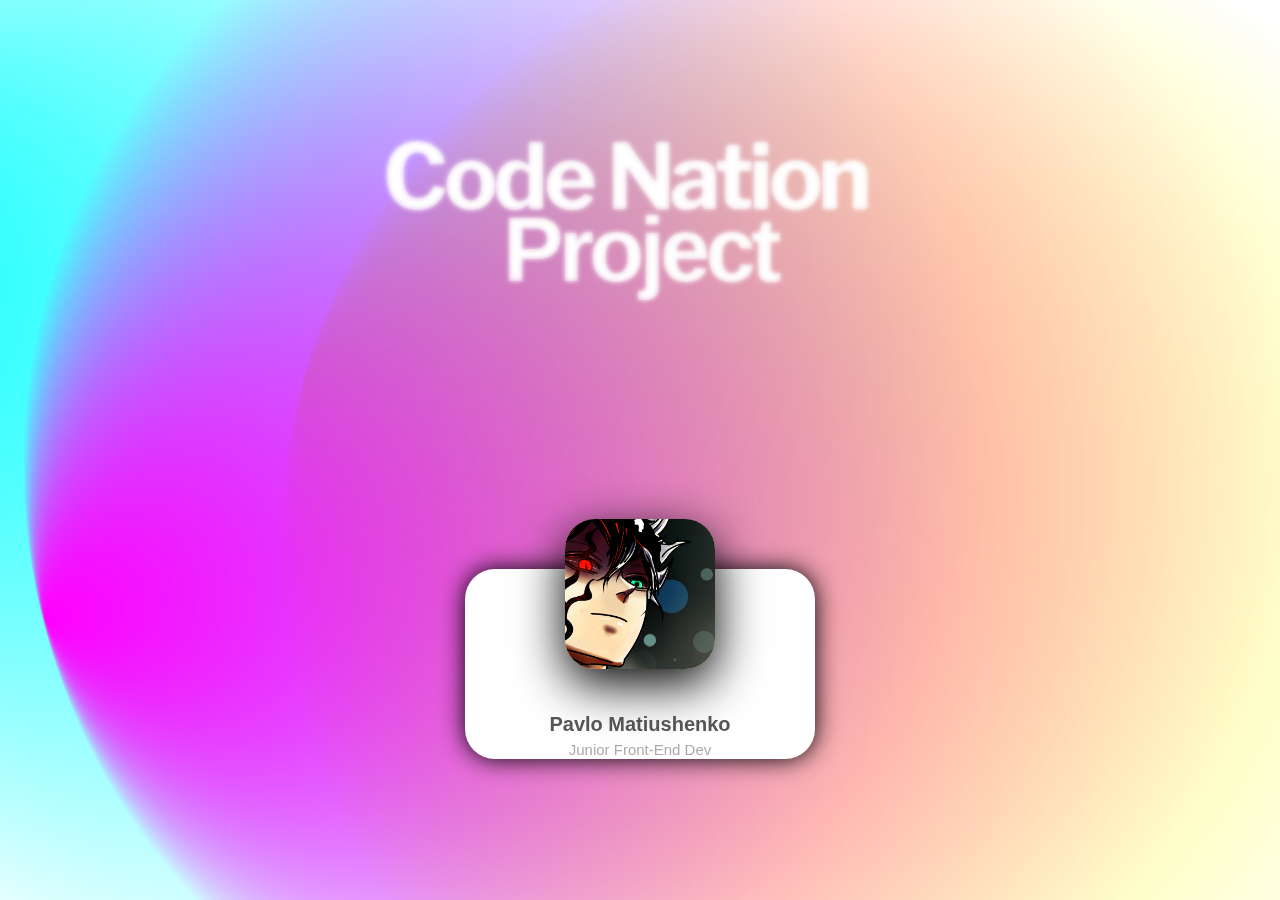
<file: index.html>
<!DOCTYPE html>
<html lang="en">
  <head>
    <meta charset="UTF-8" />
    <title>Main Page</title>
    <link rel="stylesheet" href="style.css" />
  </head>
    <svg viewBox="0 0 100 100" preserveAspectRatio="xMidYMid slice">
      <defs>
        <radialGradient
          id="Gradient1"
          cx="50%"
          cy="50%"
          fx="10%"
          fy="50%"
          r=".5"
        >
          <animate
            attributeName="fx"
            dur="34s"
            values="0%;3%;0%"
            repeatCount="indefinite"
          />
          <stop offset="0%" stop-color="#ff0" />
          <stop offset="100%" stop-color="#ff00" />
        </radialGradient>
        <radialGradient
          id="Gradient2"
          cx="50%"
          cy="50%"
          fx="10%"
          fy="50%"
          r=".5"
        >
          <animate
            attributeName="fx"
            dur="23.5s"
            values="0%;3%;0%"
            repeatCount="indefinite"
          />
          <stop offset="0%" stop-color="#0ff" />
          <stop offset="100%" stop-color="#0ff0" />
        </radialGradient>
        <radialGradient
          id="Gradient3"
          cx="50%"
          cy="50%"
          fx="50%"
          fy="50%"
          r=".5"
        >
          <animate
            attributeName="fx"
            dur="21.5s"
            values="0%;3%;0%"
            repeatCount="indefinite"
          />
          <stop offset="0%" stop-color="#f0f" />
          <stop offset="100%" stop-color="#f0f0" />
        </radialGradient>
      </defs>
      <rect x="0" y="0" width="100%" height="100%" fill="url(#Gradient1)">
        <animate
          attributeName="x"
          dur="20s"
          values="25%;0%;25%"
          repeatCount="indefinite"
        />
        <animate
          attributeName="y"
          dur="21s"
          values="0%;25%;0%"
          repeatCount="indefinite"
        />
        <animateTransform
          attributeName="transform"
          type="rotate"
          from="0 50 50"
          to="360 50 50"
          dur="17s"
          repeatCount="indefinite"
        />
      </rect>
      <rect x="0" y="0" width="100%" height="100%" fill="url(#Gradient2)">
        <animate
          attributeName="x"
          dur="23s"
          values="-25%;0%;-25%"
          repeatCount="indefinite"
        />
        <animate
          attributeName="y"
          dur="24s"
          values="0%;50%;0%"
          repeatCount="indefinite"
        />
        <animateTransform
          attributeName="transform"
          type="rotate"
          from="0 50 50"
          to="360 50 50"
          dur="18s"
          repeatCount="indefinite"
        />
      </rect>
      <rect x="0" y="0" width="100%" height="100%" fill="url(#Gradient3)">
        <animate
          attributeName="x"
          dur="25s"
          values="0%;25%;0%"
          repeatCount="indefinite"
        />
        <animate
          attributeName="y"
          dur="26s"
          values="0%;25%;0%"
          repeatCount="indefinite"
        />
        <animateTransform
          attributeName="transform"
          type="rotate"
          from="360 50 50"
          to="0 50 50"
          dur="19s"
          repeatCount="indefinite"
        />
      </rect>
    </svg>
    <h1>
      Code Nation<br />
      <span> Project</span>
    </h1>
    <div class="card">
      <div class="imgBx">
        <img src="img.jpg" alt="image_profile" />
      </div>
      <div class="content">
        <div class="details">
          <h2>Pavlo Matiushenko <br /><span>Junior Front-End Dev</span></h2>
          <div class="data">
            <h3><br /><span></span></h3>
            <h3><br /><span></span></h3>
            <h3><br /><span></span></h3>
          </div>
          <div class="actionBtn">
            <form action="navbar.html">
              <button>About</button>
            </form>
            <form action="https://github.com/Bilda49">
              <button>My GitHub</button>
            </form>
          </div>
        </div>
      </div>
    </div>
  </body>
</html>
</file>
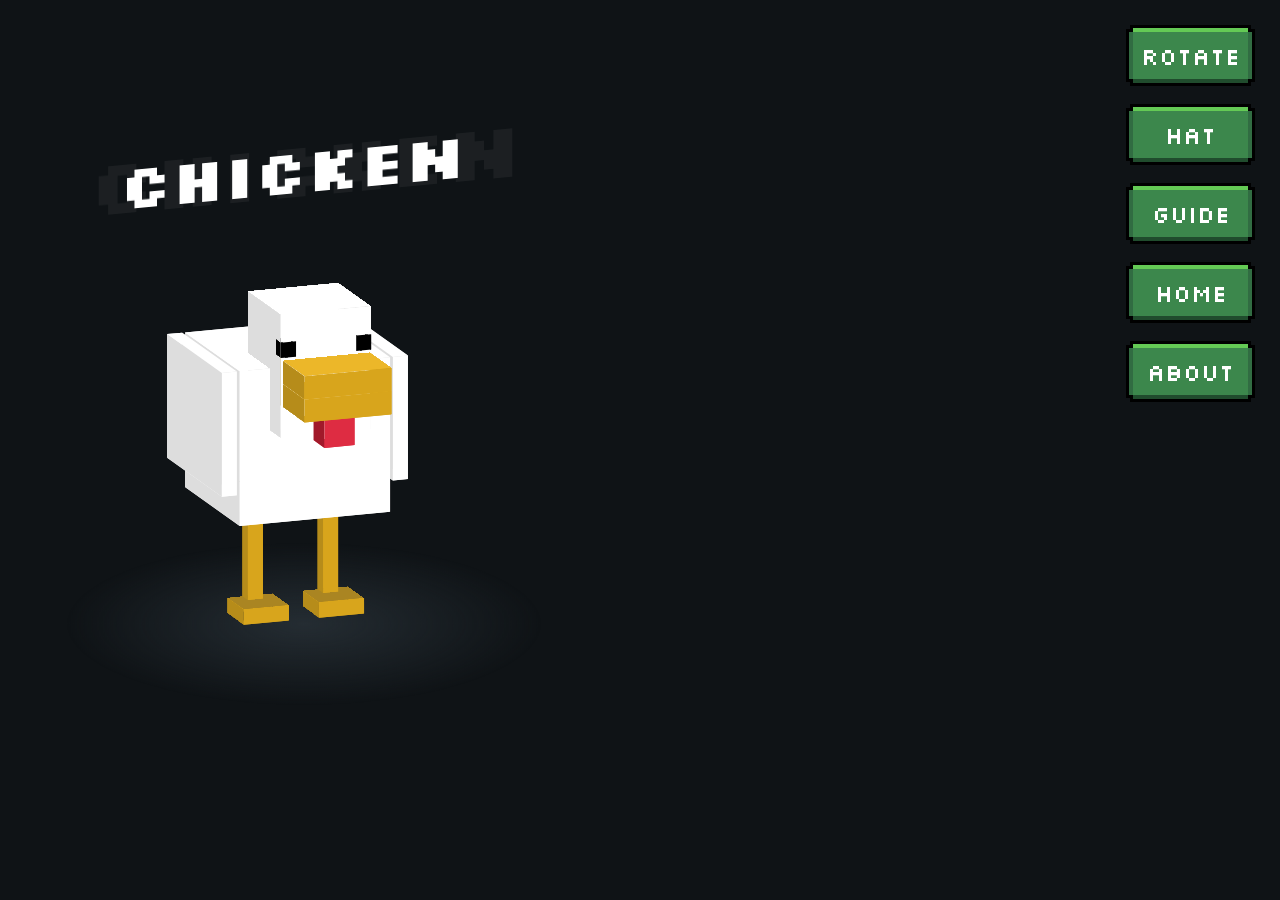
<file: chicken.html>
<!DOCTYPE html>
<html lang="en">
  <head>
    <meta charset="UTF-8" />
    <meta http-equiv="X-UA-Compatible" content="IE=edge" />
    <meta name="viewport" content="width=device-width, initial-scale=1.0" />
    <link rel="stylesheet" href="style_for_chicken.css" />
    <title>Chicken</title>
  </head>

  <body>
    <input type="checkbox" id="rotate" name="rotate" />
    <input type="checkbox" id="poke" name="poke" />
    <input type="checkbox" id="hat" name="hat" />
    <label id="poke-label" for="poke"></label>
    <div id="controls">
      <div><label id="rotate-label" for="rotate">Rotate</label></div>
      <div><label id="hat-label" for="hat">Hat</label></div>
      <div>
        <a
          target="_blank"
          id="link"
          href="https://fjolt.com/article/css-minecraft-chicken"
          >Guide</a
        >
      </div>
      <div>
        <a id="link" href="index.html">Home</a>
      </div>
      <div>
        <a id="link" href="navbar.html">About</a>
      </div>
    </div>
    <div id="chicken">
      <h1>CHICKEN</h1>
      <div class="c2">
        <div class="cube body">
          <div class="front"></div>
          <div class="bottom"></div>
          <div class="left"></div>
          <div class="right"></div>
        </div>
      </div>
      <div class="c3">
        <div class="cube head">
          <div class="front"></div>
          <div class="bottom"></div>
          <div class="left"></div>
          <div class="right"></div>
        </div>
      </div>
      <div class="c4 quack">
        <div class="cube beak top-beak">
          <div class="front"></div>
          <div class="bottom"></div>
          <div class="left"></div>
          <div class="right"></div>
        </div>
      </div>
      <div class="c4 quack-anti">
        <div class="cube beak bottom-beak">
          <div class="front"></div>
          <div class="bottom"></div>
          <div class="left"></div>
          <div class="right"></div>
        </div>
      </div>
      <div class="c5">
        <div class="cube comb">
          <div class="front"></div>
          <div class="bottom"></div>
          <div class="left"></div>
          <div class="right"></div>
        </div>
      </div>
      <div class="c6">
        <div class="cube eye">
          <div class="front"></div>
          <div class="bottom"></div>
          <div class="left"></div>
          <div class="right"></div>
        </div>
      </div>
      <div class="c7">
        <div class="cube eye">
          <div class="front"></div>
          <div class="bottom"></div>
          <div class="left"></div>
          <div class="right"></div>
        </div>
      </div>
      <div class="c8">
        <div class="cube leg">
          <div class="front"></div>
          <div class="bottom"></div>
          <div class="left"></div>
          <div class="right"></div>
        </div>
      </div>
      <div class="c9">
        <div class="cube leg">
          <div class="front"></div>
          <div class="bottom"></div>
          <div class="left"></div>
          <div class="right"></div>
        </div>
      </div>
      <div class="c10">
        <div class="cube foot">
          <div class="front"></div>
          <div class="bottom"></div>
          <div class="left"></div>
          <div class="right"></div>
        </div>
      </div>
      <div class="c11">
        <div class="cube foot">
          <div class="front"></div>
          <div class="bottom"></div>
          <div class="left"></div>
          <div class="right"></div>
        </div>
      </div>
      <div class="c12 anti-flutter">
        <div class="cube wing">
          <div class="front"></div>
          <div class="bottom"></div>
          <div class="left"></div>
          <div class="right"></div>
        </div>
      </div>
      <div class="c13 flutter">
        <div class="cube wing">
          <div class="front"></div>
          <div class="bottom"></div>
          <div class="left"></div>
          <div class="right"></div>
        </div>
      </div>
      <div class="c14">
        <div class="cube hat-rim">
          <div class="front"></div>
          <div class="bottom"></div>
          <div class="left"></div>
          <div class="right"></div>
        </div>
      </div>
      <div class="c15">
        <div class="cube hat-banner">
          <div class="front"></div>
          <div class="bottom"></div>
          <div class="left"></div>
          <div class="right"></div>
        </div>
      </div>
      <div class="c16">
        <div class="cube hat-top">
          <div class="front"></div>
          <div class="bottom"></div>
          <div class="left"></div>
          <div class="right"></div>
        </div>
      </div>
    </div>
    <div id="shadow"></div>
    <link rel="preconnect" href="https://fonts.googleapis.com" />
    <link rel="preconnect" href="https://fonts.gstatic.com" crossorigin />
    <link
      href="https://fonts.googleapis.com/css2?family=Silkscreen:wght@400;700&display=swap"
      rel="stylesheet"
    />
  </body>
</html>
</file>
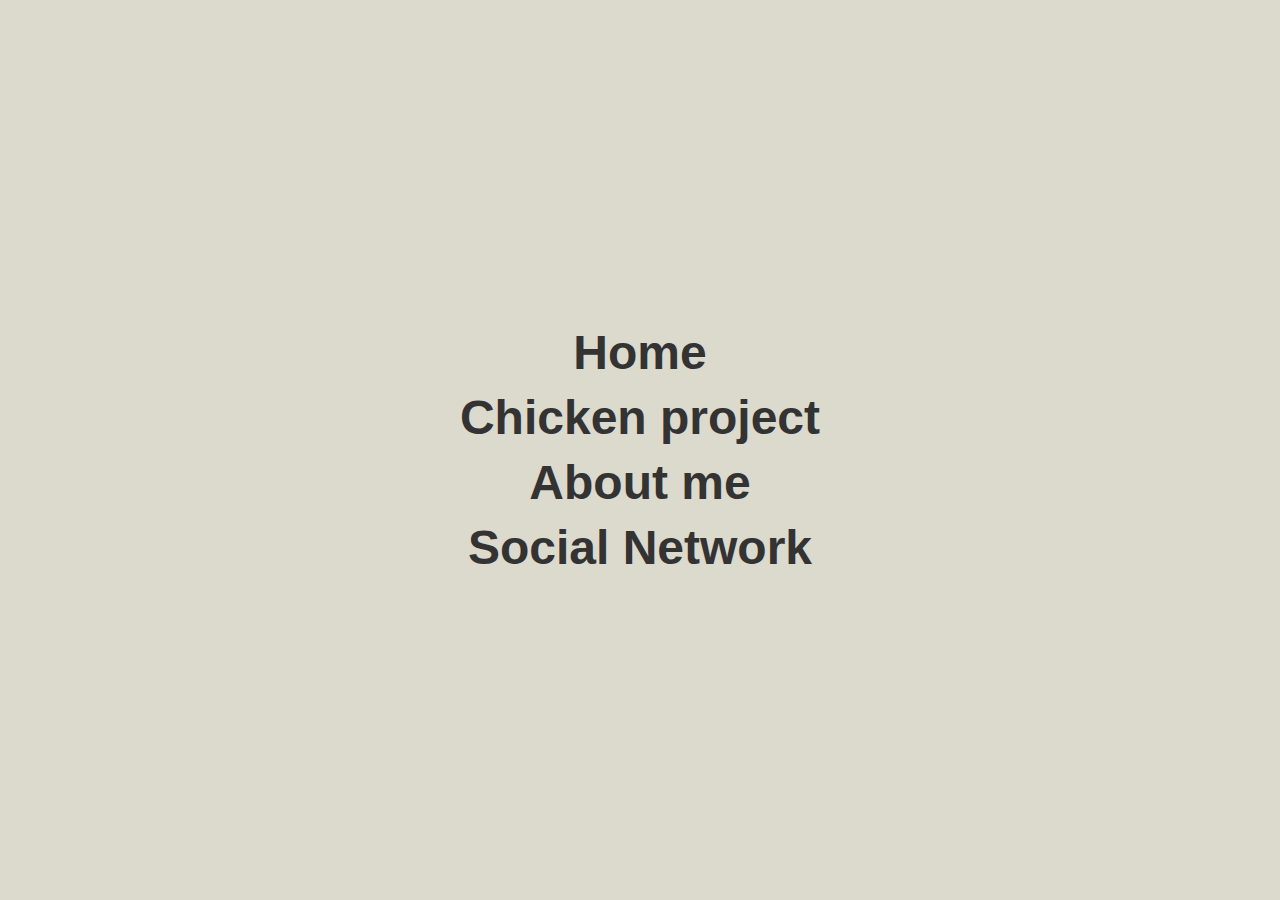
<file: navbar.html>
<!DOCTYPE html>
<html lang="en">
  <head>
    <meta charset="UTF-8" />
    <meta http-equiv="X-UA-Compatible" content="IE=edge" />
    <meta name="viewport" content="width=device-width, initial-scale=1.0" />
    <link rel="stylesheet" href="style_for_navbar.css" />
    <title>Navigation</title>
  </head>

  <body>
    <ul>
      <li><a href="index.html" data-text="Home">Home</a></li>
      <li>
        <a href="chicken.html" data-text="Chicken">Chicken project</a>
      </li>
      <li>
        <a href="about_me.pdf" data-text="About me" target="_blank">About me</a>
      </li>
      <li>
        <a href="social_network.html" data-text="social network"
          >Social Network</a
        >
      </li>
    </ul>
  </body>
</html>
</file>
<file: style.css>
@import url("https://fonts.googleapis.com/css?family=Libre+Franklin:400,700&subset=latin");
* {
  margin: 0;
  padding: 0;
  box-sizing: border-box;
  font-family: Arial, Helvetica, sans-serif;
}

body {
  place-items: center;
  display: grid;
  justify-content: center;
  align-items: center;
  min-height: 100vh;
  background: #fff;
  font-family: "Poppins", sans-serif;
  overflow: hidden;
}

h1 {
  font: 10vmin/0.8 "Libre Franklin";
  font-weight: 700;
  letter-spacing: -0.05em;
  color: rgba(255, 255, 255, 0.2666666667);
  text-shadow: 0 0 5px #fff;
  mix-blend-mode: overlay;
}

h1 span {
  padding: 120px;
}

svg {
  position: fixed;
  top: 0;
  left: 0;
  width: 100vw;
  height: 100vh;
}

.card {
  position: relative;
  width: 350px;
  height: 190px;
  background-color: #fff;
  border-radius: 30px;
  box-shadow: 0 0 25px black;
  transition: 0.5s;
}

.card:hover {
  height: 450px;
}

.imgBx {
  position: absolute;
  left: 50%;
  top: -50px;
  transform: translate(-50%);
  width: 150px;
  height: 150px;
  background: wheat;
  border-radius: 30px;
  box-shadow: 0 15px 50px black;
  overflow: hidden;
  transition: 0.5s;
}

.card:hover .imgBx {
  width: 250px;
  height: 250px;
}

.imgBx img {
  position: absolute;
  top: 0;
  left: 0;
  width: 100%;
  height: 100%;
  object-fit: cover;
}

.card .content {
  position: absolute;
  width: 100%;
  height: 100%;
  display: flex;
  justify-content: center;
  align-items: flex-end;
  overflow: hidden;
}

.card .content .details {
  padding: 40px;
  text-align: center;
  width: 100%;
  transition: 0.5px;
  transform: translateY(140px);
}

.card:hover .content .details {
  transform: translateY(0);
}

.card .content .details h2 {
  font-size: 1.25em;
  font-weight: 600;
  color: #555;
  line-height: 1.2em;
}

.card .content .details h2 span {
  font-size: 0.75em;
  font-weight: 500;
  opacity: 0.5;
}

.card .content .details .data {
  display: flex;
  justify-content: space-between;
  margin: 20px 0;
}

.card .content .details .data h3 {
  font-size: 1em;
  color: #555;
  line-height: 1.2em;
  font-weight: 600;
}

.card .content .details .data h3 span {
  font-size: 0.85em;
  font-weight: 400;
  opacity: 0.5;
}

.card .content .details .actionBtn {
  display: flex;
  justify-content: space-between;
}

.card .content .details .actionBtn button {
  padding: 10px 30px;
  border-radius: 5px;
  border: none;
  outline: none;
  font-size: 1em;
  font-weight: 500;
  background: #ff5f96;
  color: #fff;
  cursor: pointer;
}

.card .content .details .actionBtn form button:nth-child(2) {
  border: 1px solid #999;
  color: #999;
  background: #fff;
}
</file>
<file: style_for_chicken.css>
/* author: smpnjn */
body {
  background: rgb(15 19 22);
  font-family: "Silkscreen", cursive;
  overflow: hidden;
}
h1 {
  color: white;
  font-size: 4rem;
  position: absolute;
  transition: all 0.1s ease-out;
  top: -12rem;
  left: -10rem;
}

#hat:checked ~ #chicken h1 {
  top: -18rem;
}
#controls {
  position: absolute;
  top: 2rem;
  right: 2rem;
  z-index: 99999;
}
#rotate-label,
#hat-label,
#link {
  background: #3c874c;
  color: white;
  text-align: center;
  text-decoration: none;
  margin-bottom: 2rem;
  display: block;
  padding: 0.5rem;
  font-size: 1.5rem;
  box-shadow: 0 4px 0 #204c2d, 0 -4px #64ca55, 4px 0 #316c42, -4px 0 #316c42,
    0 -7px black, 0 7px black, 7px 0 black, -7px 0 black, -7px 3px black,
    -7px -3px black, 7px 3px black, 7px -3px black, -3px 7px black,
    3px 7px black, -3px -7px black, 3px -7px black;
  transform: scale(1);
  cursor: pointer;
}

.c14,
.c15,
.c16 {
  display: none;
}
#hat:checked ~ #chicken .c14,
#hat:checked ~ #chicken .c15,
#hat:checked ~ #chicken .c16 {
  display: block;
}

#rotate-label:hover,
#hat-label:hover,
#link:hover {
  background: #439356;
}
#rotate-label:active,
#hat-label:active,
#link:active {
  background: #439356;
  box-shadow: 0 4px 0 #204c2d, 0 -4px #64ca55, 4px 0 #316c42, -4px 0 #316c42,
    0 -7px white, 0 7px white, 7px 0 white, -7px 0 white, -7px 3px white,
    -7px -3px white, 7px 3px white, 7px -3px white, -3px 7px white,
    3px 7px white, -3px -7px white, 3px -7px white;
  transform: scale(1.05);
}
input[type="checkbox"] {
  display: none;
}
h1:before {
  content: "CHICKEN";
  position: absolute;
  font-size: 5rem;
  left: -2rem;
  top: -0.75rem;
  opacity: 0.05;
}
h1:after {
  font-family: "Font Awesome 5 Pro";
  content: "\f0d7";
  font-weight: 900;
  color: #ecb729;
  position: absolute;
  top: 4rem;
  left: calc(50% - 0.5rem);
}
#chicken {
  transform: rotateX(-15deg) rotateY(20deg);
  transform-style: preserve-3d;
  position: relative;
  left: 16rem;
  top: 16rem;
  transform-origin: 6rem 6rem;
  transform-style: preserve-3d;
  transition: all 0.1s ease-out;
  cursor: pointer;
}

#chicken:hover > h1 {
  transform: scale(1.1);
}

#chicken > div {
  height: 6rem;
  width: 6rem;
  position: relative;
  transform-style: preserve-3d;
}
#poke-label {
  position: absolute;
  top: 0;
  left: 0;
  width: 100%;
  height: 100%;
  z-index: 9999;
  cursor: pointer;
}
#shadow {
  background: radial-gradient(circle, rgb(37 45 51) 0%, rgba(9, 9, 121, 0) 70%);
  width: 30rem;
  height: 30rem;
  position: absolute;
  top: 24rem;
  left: 4rem;
  transform-style: preserve-3d;
  perspective: 500px;
  transform: rotateX(70deg);
  z-index: -1;
  filter: color-burn;
}
#chicken .c1 {
  position: absolute;
  top: 18rem;
}

#chicken .c2 {
  position: absolute;
  top: 6rem;
}

#chicken .c3 {
  position: absolute;
  transform: translateZ(2rem) translateY(2rem);
}

#chicken .c4 {
  position: absolute;
  top: 5rem;
  transform: translateZ(6rem);
}

#chicken .c5 {
  position: absolute;
  top: 8.2rem;
  transform: translateZ(4.5rem);
}
#chicken .c6 {
  position: absolute;
  top: 3.8rem;
  transform: translateZ(2.05rem);
}
#chicken .c7 {
  position: absolute;
  top: 3.8rem;
  left: 5rem;
  transform: translateZ(2.05rem);
}
#chicken .c8 {
  position: absolute;
  top: 16rem;
  left: 5rem;
  transform: translateZ(-4rem);
}
#chicken .c9 {
  position: absolute;
  top: 16rem;
  left: 0rem;
  transform: translateZ(-4rem);
}
#chicken .c10 {
  position: absolute;
  top: 22rem;
  left: -1rem;
  transform: translateZ(-2rem);
}
#chicken .c11 {
  position: absolute;
  top: 22rem;
  left: 4rem;
  transform: translateZ(-2rem);
}
#chicken .c12 {
  position: absolute;
  top: 6rem;
  left: calc(-3rem - 3px);
}
#chicken .c13 {
  position: absolute;
  top: 6rem;
  left: calc(8rem + 3px);
}

#chicken .c14 {
  transform: translateZ(4rem) translateY(0rem);
}
#chicken .c15 {
  transform: translateZ(3rem) translateY(-8rem);
}
#chicken .c16 {
  transform: translateZ(3rem) translateY(-18rem);
}
.cube {
  position: relative;
  height: 6em;
  width: 6em;
  transform-style: preserve-3d;
}

.cube > div,
.cube:after,
.cube:before {
  content: "";
  position: absolute;
  height: 100%;
  width: 100%;
  transform-style: preserve-3d;
  background: white;
}

.cube.beak > div,
.cube.beak:after,
.cube.beak:before,
.cube.leg > div,
.cube.leg:after,
.cube.leg:before,
.cube.foot > div,
.cube.foot:after,
.cube.foot:before {
  background: #d8a51c;
}

.cube.hat-banner > div,
.cube.hat-banner:after,
.cube.hat-banner:before {
  background: #e63131;
}
.cube.hat-banner .left {
  background: #bf2f2f;
}
.cube.hat-rim > div,
.cube.hat-rim:after,
.cube.hat-rim:before,
.cube.hat-top > div,
.cube.hat-top:after,
.cube.hat-top:before {
  background: #060607;
}
.cube.hat-rim .left,
.cube.hat-top .left {
  background: black;
}
.cube.beak:before {
  background: #ecb729;
}
.cube.beak .left,
.cube.foot .left,
.cube.leg .left {
  background: #b68c1a;
}
.cube.foot:before {
  background: #aa8522;
}
.cube.comb > div,
.cube.comb:after,
.cube.comb:before {
  background: #de2c42;
}
.cube.comb .left {
  background: #a1192a;
}
.cube.eye > div,
.cube.eye:after,
.cube.eye:before {
  background: black;
}

.cube:before {
  transform: rotateX(-90deg);
  transform-origin: 0 0;
}

.cube:after {
  transform: translateZ(-6rem);
  transform-origin: 0 50%;
}

.cube .left {
  transform: rotateY(90deg);
  transform-origin: 0 0;
  background: #ddd;
}

.cube .right {
  transform-origin: 100% 0;
  background: #ddd;
  transform: rotateY(-90deg);
}

.cube .bottom {
  transform: rotateX(90deg);
  transform-origin: 100% 100%;
}

.cube.body {
  width: 10rem;
  height: 10rem;
  left: -2rem;
}
.cube.head {
  width: 6rem;
  height: 8rem;
}
.cube.beak {
  width: 5.8rem;
  left: 0.1rem;
  height: 1.5rem;
}
.cube.beak.bottom-beak {
  top: 1.52rem;
}
.cube.comb {
  width: 2rem;
  left: 2rem;
  height: 2rem;
}
.cube.eye {
  width: 1rem;
  height: 1rem;
}
.cube.leg {
  width: 1rem;
  height: 6rem;
}
.cube.wing {
  width: 1rem;
  height: 8rem;
}
.cube.foot {
  width: 3rem;
  height: 1rem;
}

.cube.head:before {
  height: 6rem;
}
.cube.wing .left,
.cube.wing .right {
  height: 8rem;
  width: 10rem;
}
.cube.wing .right {
  transform-origin: 1rem 0;
  transform: rotateY(90deg) translateX(1rem);
}
.cube.hat-rim {
  height: 2rem;
  width: 10rem;
  left: -2rem;
}
.cube.hat-banner {
  height: 2rem;
  width: 8rem;
  left: -1rem;
}

.cube.hat-top {
  height: 4rem;
  width: 8rem;
  left: -1rem;
}
.cube.hat-top:before {
  height: 8rem;
  width: 8rem;
}
.cube.wing:before {
  height: 10rem;
  width: 1rem;
}
.cube.hat-rim:before,
.cube.hat-rim .bottom {
  height: 10rem;
  width: 10rem;
}
.cube.hat-banner:before,
.cube.hat-banner .bottom {
  height: 8rem;
  width: 8rem;
}
.cube.hat-rim .bottom {
  transform: translateY(-9rem) rotatex(90deg);
}
.cube.hat-banner .bottom {
  transform: translateY(-8rem) rotatex(90deg);
}
.cube.wing .bottom {
  height: 10rem;
  width: 1rem;
  transform-origin: 0rem 8rem;
  transform: rotateX(90deg) translateY(-2rem);
}
.cube.leg:before,
.cube.leg .bottom {
  display: none;
}
.cube.beak:before {
  height: 6rem;
}
.cube.foot:before {
  height: 3rem;
}
.cube.foot:after {
  transform: translateZ(-3rem);
}
.cube.leg:after {
  transform: translateZ(-1rem);
}
.cube.leg:after {
  transform: translateZ(-1rem);
}
.cube.eye:after {
  transform: translateZ(-1rem);
}
.cube.body:after,
.cube.wing:after {
  transform: translateZ(-10rem);
}
.cube.hat-rim:after {
  transform: translateZ(-10rem);
}
.cube.hat-banner:after {
  transform: translateZ(-8rem);
}
.cube.hat-top:after {
  transform: translateZ(-8rem);
}

.flutter {
  animation: flutter 2s infinite;
  transform-origin: 0 0;
}
.anti-flutter {
  animation: anti-flutter 2s infinite;
  transform-origin: 1rem 0;
}

#rotate:checked ~ #chicken {
  animation: rotate 2s 1 forwards;
}
#rotate ~ #chicken {
  animation: anti-rotate 2s 1 forwards;
}

#poke:checked ~ #chicken .quack {
  animation: quack 0.4s 1 forwards;
}
#poke:checked ~ #chicken .quack-anti {
  animation: quack-anti 0.4s 1 forwards;
}

#poke ~ #chicken .quack {
  animation: quack-clone 0.4s 1 forwards;
}
#poke ~ #chicken .quack-anti {
  animation: quack-anti-clone 0.4s 1 forwards;
}

@keyframes flutter {
  0% {
    transform: rotateZ(0deg);
  }
  15% {
    transform: rotateZ(-35deg);
  }
  30% {
    transform: rotateZ(-15deg);
  }
  45% {
    transform: rotateZ(-70deg);
  }
  60% {
    transform: rotateZ(0deg);
  }
}
@keyframes aggressively-flutter {
  0% {
    transform: rotateZ(0deg);
  }
  15% {
    transform: rotateZ(-90deg);
  }
  30% {
    transform: rotateZ(-45deg);
  }
  45% {
    transform: rotateZ(-90deg);
  }
  60% {
    transform: rotateZ(-45deg);
  }
  75% {
    transform: rotateZ(-90deg);
  }
  90% {
    transform: rotateZ(-45deg);
  }
  100% {
    transform: rotateZ(0deg);
  }
}

@keyframes aggressively-flutter-anti {
  0% {
    transform: rotateZ(0deg);
  }
  15% {
    transform: rotateZ(90deg);
  }
  30% {
    transform: rotateZ(45deg);
  }
  45% {
    transform: rotateZ(90deg);
  }
  60% {
    transform: rotateZ(45deg);
  }
  75% {
    transform: rotateZ(90deg);
  }
  90% {
    transform: rotateZ(45deg);
  }
  100% {
    transform: rotateZ(0deg);
  }
}
@keyframes anti-flutter {
  0% {
    transform: rotateZ(0deg);
  }
  15% {
    transform: rotateZ(35deg);
  }
  30% {
    transform: rotateZ(15deg);
  }
  45% {
    transform: rotateZ(70deg);
  }
  60% {
    transform: rotateZ(0deg);
  }
}
@keyframes rotate {
  0% {
    transform: rotateX(-15deg) rotateY(20deg);
  }
  100% {
    transform: rotateX(-15deg) rotateY(380deg);
  }
}
@keyframes anti-rotate {
  0% {
    transform: rotateX(-15deg) rotateY(380deg);
  }
  100% {
    transform: rotateX(-15deg) rotateY(20deg);
  }
}
@keyframes quack {
  0% {
    transform: rotateX(0deg) translateZ(6rem);
  }
  50% {
    transform: rotateX(5deg) translateZ(7rem);
  }
  100% {
    transform: rotateX(0) translateZ(6rem);
  }
}
@keyframes quack-anti {
  0% {
    transform: rotateX(0deg) translateZ(6rem);
  }
  50% {
    transform: rotateX(-5deg) translateZ(7rem);
  }
  100% {
    transform: rotateX(0) translateZ(6rem);
  }
}
@keyframes quack-clone {
  0% {
    transform: rotateX(0deg) translateZ(6rem);
  }
  50% {
    transform: rotateX(5deg) translateZ(7rem);
  }
  100% {
    transform: rotateX(0) translateZ(6rem);
  }
}
@keyframes quack-anti-clone {
  0% {
    transform: rotateX(0deg) translateZ(6rem);
  }
  50% {
    transform: rotateX(-5deg) translateZ(7rem);
  }
  100% {
    transform: rotateX(0) translateZ(6rem);
  }
}

@media screen and (max-width: 700px) {
  @keyframes rotate {
    0% {
      transform: rotateX(-15deg) rotateY(20deg);
    }
    100% {
      transform: rotateX(-15deg) rotateY(20deg);
    }
  }
  @keyframes anti-rotate {
    0% {
      transform: rotateX(-15deg) rotateY(20deg);
    }
    100% {
      transform: rotateX(-15deg) rotateY(20deg);
    }
  }
  #rotate-label {
    display: none;
  }

  #poke ~ #chicken .quack {
    animation: none;
  }
  #poke ~ #chicken .quack-anti {
    animation: none;
  }

  @keyframes quack {
    0% {
      transform: rotateX(0deg) translateZ(6rem);
    }
    100% {
      transform: rotateX(0) translateZ(6rem);
    }
  }
  @keyframes quack-anti {
    0% {
      transform: rotateX(0deg) translateZ(6rem);
    }
    100% {
      transform: rotateX(0) translateZ(6rem);
    }
  }
}
</file>
<file: style_for_navbar.css>
/* author: zouraiz */
@import url("https://fonts.googleapis.com/css2?family=Zilla+Slab:wght@300&display=swap");

* {
  margin: 0;
  padding: 0;
  box-sizing: border-box;
  font-family: "Cairo", sans-serif;
}
body {
  display: flex;
  justify-content: center;
  align-items: center;
  min-height: 100vh;
  overflow: hidden;
  background: #dcd9cd;
}
ul {
  position: relative;
}
ul li {
  list-style: none;
  text-align: center;
}
ul li a {
  color: #333;
  text-decoration: none;
  font-size: 3em;
  padding: 5px 20px;
  display: inline-flex;
  font-weight: 700;
  transition: 0.5s;
}
ul:hover li a {
  color: #0002;
}
ul li:hover a {
  color: #000;
  background: transparent;
}
ul li a:before {
  content: "";
  position: absolute;
  top: 50%;
  left: 40%;
  transform: translate(-50%, -50%);
  display: flex;
  justify-content: center;
  align-items: center;
  font-size: 5em;
  color: rgba(0, 0, 0, 0.1);
  border-radius: 50%;
  z-index: -1;
  opacity: 0;
  font-weight: 900;
  text-transform: uppercase;
  letter-spacing: 500px;
  transition: letter-spacing 0.5s, left 0.5s;
}
ul li a:hover:before {
  content: attr(data-text);
  opacity: 1;
  left: 50%;
  letter-spacing: 10px;
  width: 1800px;
  height: 1800px;
  transition: all 1s;
}
ul li:nth-child(6n + 1) a:before {
  background: #0470fe;
}
ul li:nth-child(6n + 2) a:before {
  background: #ff7675;
}
ul li:nth-child(6n + 3) a:before {
  background: #1582fe;
}
ul li:nth-child(6n + 4) a:before {
  background: #a29bfe;
}
ul li:nth-child(6n + 5) a:before {
  background: #fd79a8;
}
ul li:nth-child(6n + 6) a:before {
  background: #ffeaa7;
}
</file>
